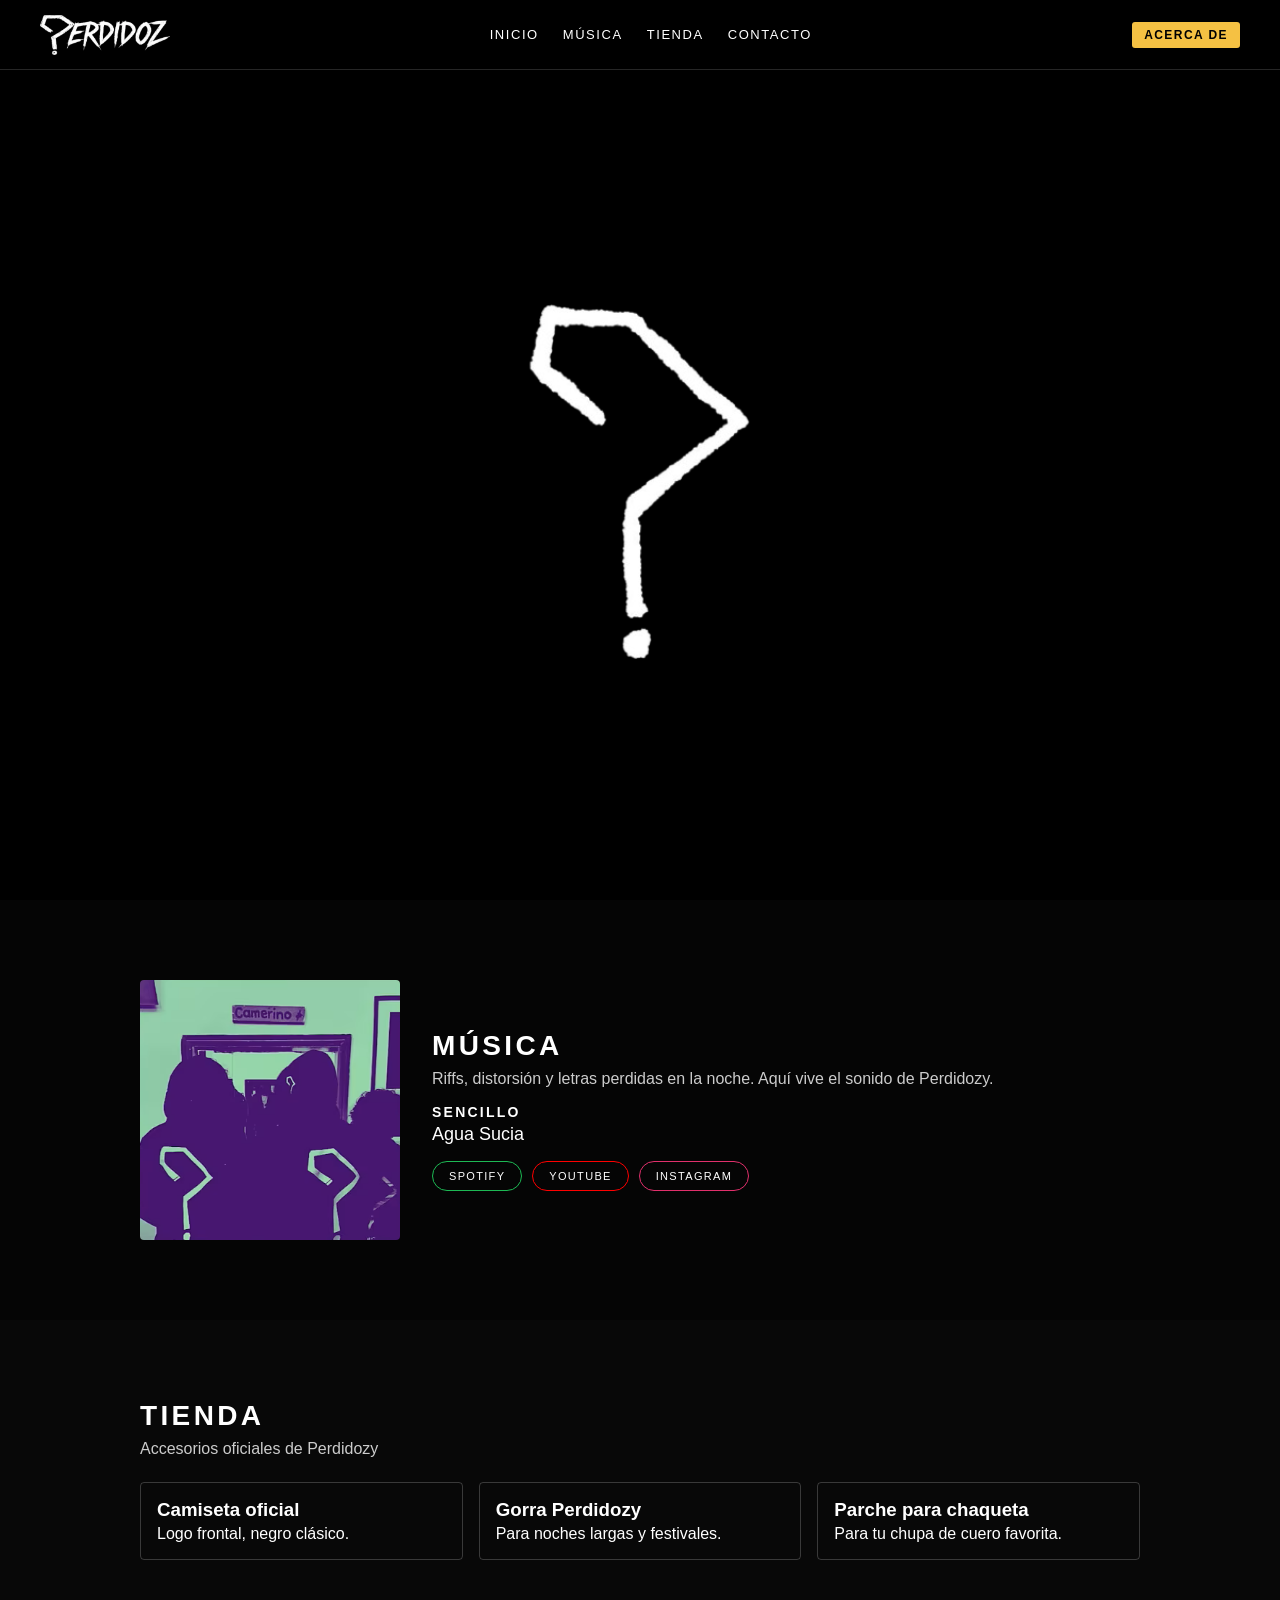
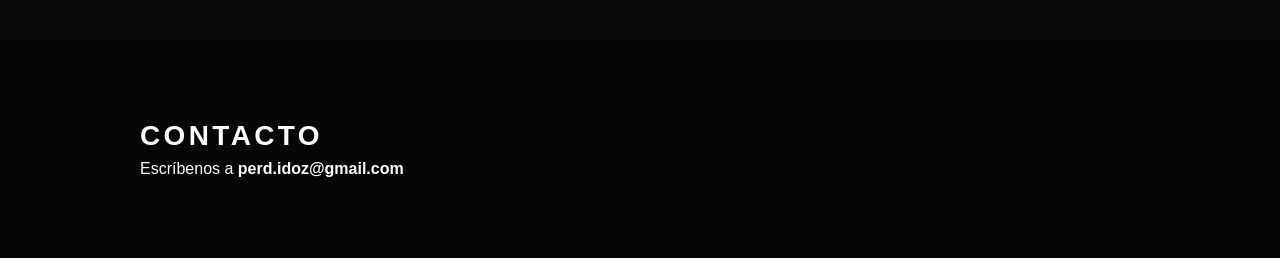
<file: Index.html>
<!DOCTYPE html>
<html lang="es">
  <head>
    <!-- Favicon -->
    <link rel="icon" type="image/png" href="LogoInvertido.png" />

    <meta charset="UTF-8" />
    <meta name="viewport" content="width=device-width, initial-scale=1.0" />
    <title>Perdidozy</title>

    <!-- CSS -->
    <link rel="stylesheet" href="Assets/Estilos.css" />
  </head>

  <body>
    <!-- HEADER -->
    <header class="main-header">
      <div class="logotipo">
        <img src="Logotipo.png" alt="Logo Perdidozy" />
      </div>

      <nav class="main-nav">
        <a href="#inicio">Inicio</a>
        <a href="#musica">Música</a>
        <a href="#tienda">Tienda</a>
        <a href="#contacto">Contacto</a>
      </nav>

      <div class="header-actions">
        <a href="#acerca" class="header-button">Acerca de</a>
      </div>
    </header>

    <!-- HERO -->
    <main id="inicio" class="hero-inicio">
      <img src="Logo.png" alt="Logo Perdidozy grande" class="hero-logo" />
    </main>

    <!-- MÚSICA -->
    <section id="musica" class="section musica-section">
      <div class="section-inner musica-layout">
        <div class="musica-cover"></div>

        <div class="musica-info">
          <h2>Música</h2>

          <p class="musica-tagline">
            Riffs, distorsión y letras perdidas en la noche. Aquí vive el sonido
            de Perdidozy.
          </p>

          <div class="musica-highlight">
            <h3>Sencillo</h3>
            <p class="musica-track">Agua Sucia</p>
          </div>

          <div class="musica-links">
            <a href="#" class="pill pill-spotify">Spotify</a>
            <a href="#" class="pill pill-youtube">YouTube</a>
            <a href="#" class="pill pill-instagram">Instagram</a>
          </div>
        </div>
      </div>
    </section>

    <!-- TIENDA -->
    <section id="tienda" class="section tienda-section">
      <div class="section-inner tienda-layout">
        <div class="tienda-info">
          <h2>Tienda</h2>
          <p class="tienda-tagline">
            Accesorios oficiales de Perdidozy
          </p>
        </div>

        <div class="tienda-grid">
          <article class="tienda-item">
            <h3>Camiseta oficial</h3>
            <p>Logo frontal, negro clásico.</p>
          </article>

          <article class="tienda-item">
            <h3>Gorra Perdidozy</h3>
            <p>Para noches largas y festivales.</p>
          </article>

          <article class="tienda-item">
            <h3>Parche para chaqueta</h3>
            <p>Para tu chupa de cuero favorita.</p>
          </article>
        </div>
      </div>
    </section>

    <!-- CONTACTO -->
    <section id="contacto" class="section contacto-section">
      <div class="section-inner contacto-layout">
        <div class="contacto-info">
          <h2>Contacto</h2>

          <p>
            Escríbenos a
            <strong>perd.idoz@gmail.com</strong>
          </p>
        </div>
      </div>
    </section>

    <!-- AUDIO -->
    <audio
      id="bg-music"
      src="/MusicaDeFondo/AGUA SUCIA - DEMO.mp3"
      autoplay
      loop
    ></audio>

    <!-- JS -->
    <script src="Assets/Lenguaje.js"></script>
  </body>
</html>
</file>
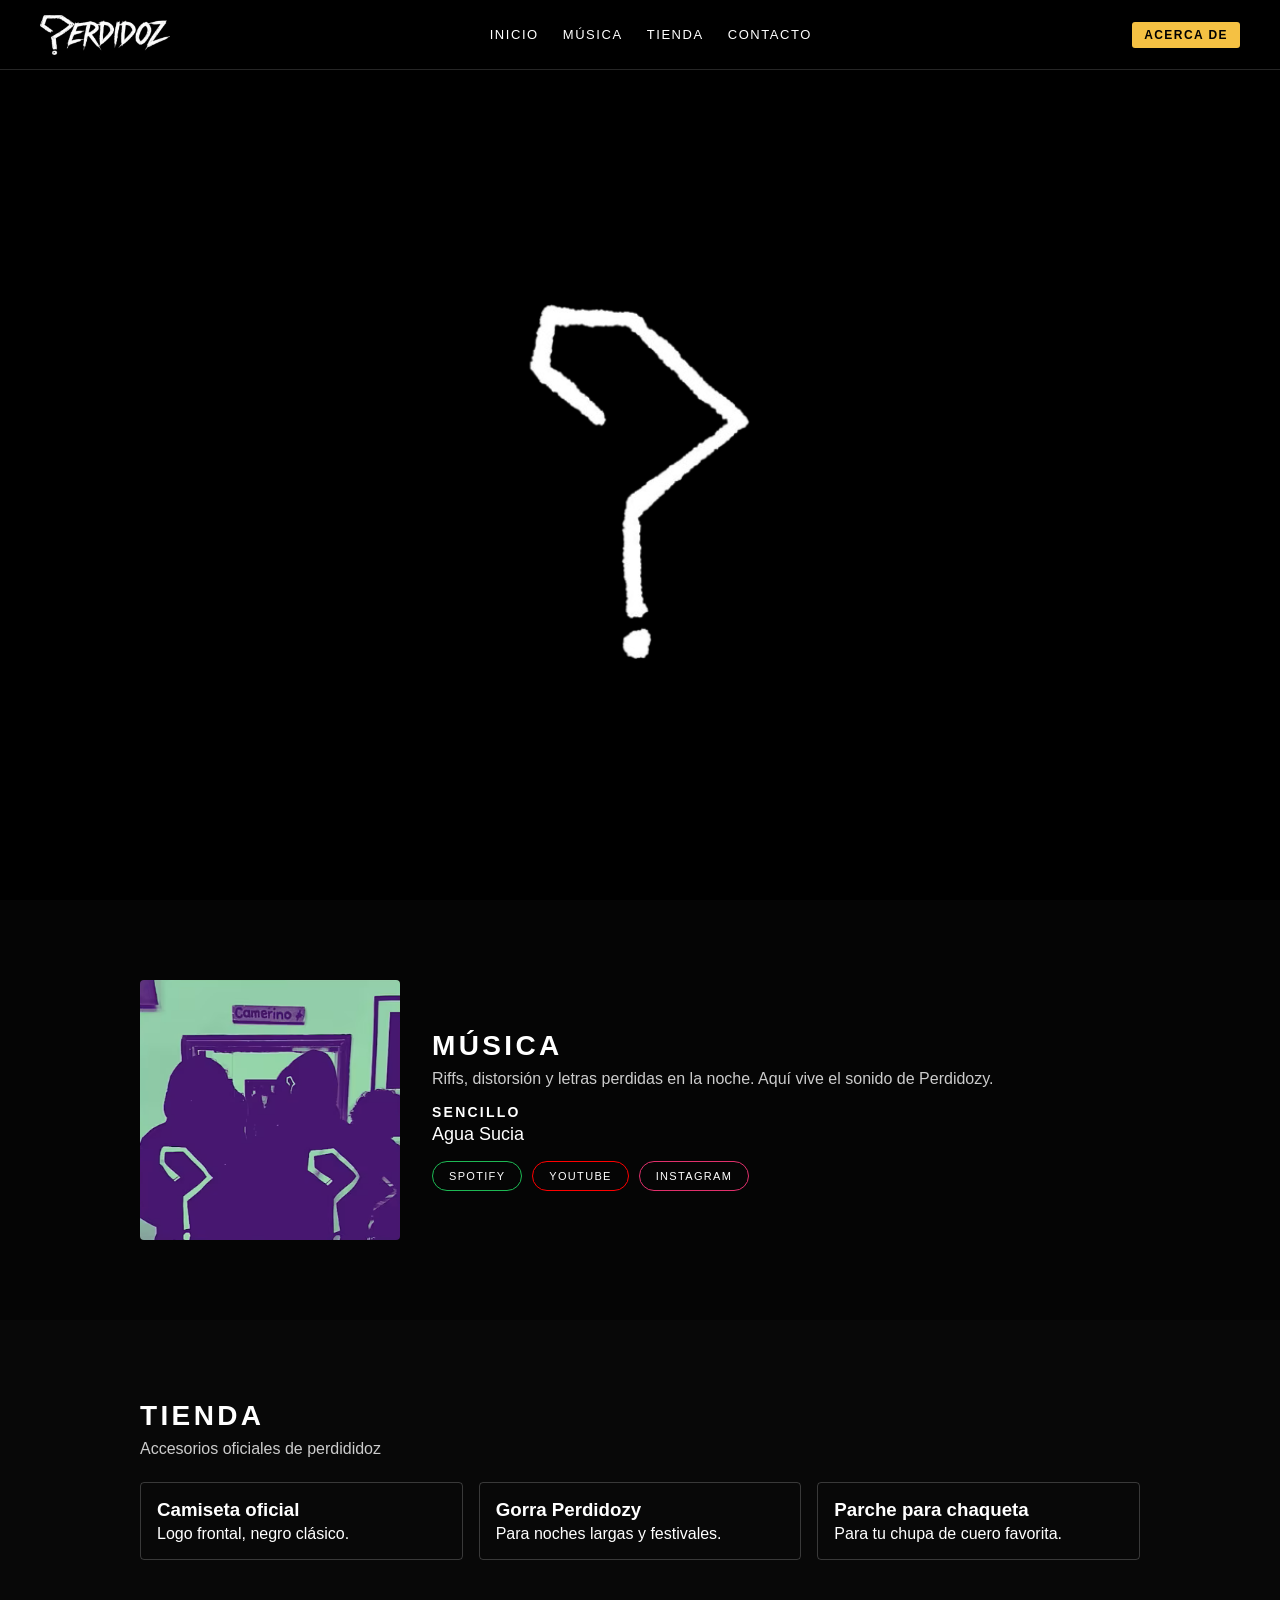
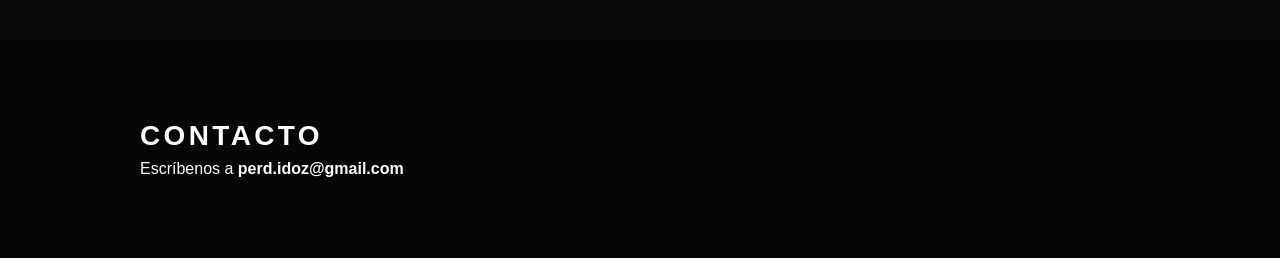
<file: Assets/Index.html>
<!DOCTYPE html>
<html lang="es">
  <head>
    <link rel="icon" type="image/png" href="/LogoInvertido.png" />
    <meta charset="UTF-8" />
    <meta name="viewport" content="width=device-width, initial-scale=1.0" />
    <title>Perdidozy</title>
    <link rel="stylesheet" href="Estilos.css" />
  </head>
  <body>
    <header class="main-header">
      <div class="logotipo">
        <img src="/Logotipo.png" alt="Logo Perdidozy" />
      </div>
      <nav class="main-nav">
        <a href="#inicio">Inicio</a>
        <a href="#musica">Música</a>
        <a href="#tienda">Tienda</a>
        <a href="#contacto">Contacto</a>
      </nav>
      <div class="header-actions">
        <a href="#acerca" class="header-button">Acerca de</a>
      </div>
    </header>

    <main id="inicio" class="hero-inicio">
      <img src="/Logo.png" alt="Logo Perdidozy grande" class="hero-logo" />
    </main>

    <!-- Sección MÚSICA -->
    <section id="musica" class="section musica-section">
      <div class="section-inner musica-layout">
        <div class="musica-cover"></div>
        <div class="musica-info">
          <h2>Música</h2>
          <p class="musica-tagline">
            Riffs, distorsión y letras perdidas en la noche. Aquí vive el sonido
            de Perdidozy.
          </p>

          <div class="musica-highlight">
            <h3>Sencillo</h3>
            <p class="musica-track">Agua Sucia</p>
          </div>

          <div class="musica-links">
            <a href="#" class="pill pill-spotify">Spotify</a>
            <a href="#" class="pill pill-youtube">YouTube</a>
            <a href="#" class="pill pill-instagram">Instagram</a>
          </div>
        </div>
      </div>
    </section>

    <!-- Sección TIENDA -->
    <section id="tienda" class="section tienda-section">
      <div class="section-inner tienda-layout">
        <div class="tienda-info">
          <h2>Tienda</h2>
          <p class="tienda-tagline">
            Accesorios oficiales de perdididoz
          </p>
        </div>
        <div class="tienda-grid">
          <article class="tienda-item">
            <h3>Camiseta oficial</h3>
            <p>Logo frontal, negro clásico.</p>
          </article>
          <article class="tienda-item">
            <h3>Gorra Perdidozy</h3>
            <p>Para noches largas y festivales.</p>
          </article>
          <article class="tienda-item">
            <h3>Parche para chaqueta</h3>
            <p>Para tu chupa de cuero favorita.</p>
          </article>
        </div>
      </div>
    </section>

    <!-- Sección CONTACTO -->
    <section id="contacto" class="section contacto-section">
      <div class="section-inner contacto-layout">
        <div class="contacto-info">
          <h2>Contacto</h2>
          <p class="contacto-tagline">
          </p>
          <p>
            Escríbenos a
            <strong>perd.idoz@gmail.com</strong>
            
          </p>
        </div>
      </div>
    </section>

    <audio
      id="bg-music"
      src="/MusicaDeFondo/AGUA SUCIA - DEMO.mp3"
      autoplay
      loop
    ></audio>

    <script src="Lenguaje.js"></script>
  </body>
</html>
</file>
<file: Assets/Estilos.css>
/* Reset básico */
* {
    margin: 0;
    padding: 0;
    box-sizing: border-box;
}

/* Fondo general */
html {
    scroll-behavior: smooth;
}

body {
    background-color: black;
    font-family: Arial, sans-serif;
    color: #ffffff;
}

/* Sección principal con logo centrado */
.hero-inicio {
    min-height: 100vh;
    display: flex;
    align-items: center;
    justify-content: center;
    padding-top: 70px; /* altura del header fijo */
}

.hero-logo {
    max-width: 60%;
    height: auto;
}

/* Secciones inferiores (Música, Tienda, Contacto) */
.section {
    padding: 80px 40px;
}

.section-inner {
    max-width: 1000px;
    margin: 0 auto;
}

/* MÚSICA */
.musica-section {
    background-color: #050505;
}

.musica-layout {
    display: flex;
    gap: 32px;
    align-items: center;
}

.musica-cover {
    width: 260px;
    height: 260px;
    border-radius: 4px;
    background-image: url("/Alb.png");
    background-size: cover;
    background-position: center;
    background-repeat: no-repeat;
}

.musica-info h2 {
    font-size: 28px;
    margin-bottom: 8px;
    text-transform: uppercase;
    letter-spacing: 0.12em;
}

.musica-tagline {
    margin-bottom: 16px;
    color: #cccccc;
}

.musica-highlight h3 {
    font-size: 14px;
    text-transform: uppercase;
    letter-spacing: 0.16em;
    margin-bottom: 4px;
}

.musica-track {
    font-size: 18px;
    margin-bottom: 16px;
}

.musica-links {
    display: flex;
    flex-wrap: wrap;
    gap: 10px;
}

.pill {
    padding: 8px 16px;
    border-radius: 20px;
    border: 1px solid #f5c143;
    text-transform: uppercase;
    letter-spacing: 0.12em;
    font-size: 11px;
    text-decoration: none;
    color: #ffffff;
}

.pill-spotify { border-color: #1db954; }
.pill-youtube { border-color: #ff0000; }
.pill-instagram { border-color: #e1306c; }

.pill:hover {
    background-color: #ffffff;
    color: #000000;
}

/* TIENDA */
.tienda-section {
    background-color: #080808;
}

.tienda-layout {
    display: flex;
    flex-direction: column;
    gap: 24px;
}

.tienda-info h2 {
    font-size: 28px;
    text-transform: uppercase;
    letter-spacing: 0.12em;
    margin-bottom: 8px;
}

.tienda-tagline {
    color: #cccccc;
}

.tienda-grid {
    display: grid;
    grid-template-columns: repeat(auto-fit, minmax(220px, 1fr));
    gap: 16px;
}

.tienda-item {
    border: 1px solid rgba(255, 255, 255, 0.2);
    padding: 16px;
    border-radius: 4px;
}

.tienda-item h3 {
    margin-bottom: 4px;
}

/* CONTACTO */
.contacto-section {
    background-color: #050505;
}

.contacto-info h2 {
    font-size: 28px;
    text-transform: uppercase;
    letter-spacing: 0.12em;
    margin-bottom: 8px;
}

.contacto-tagline {
    color: #cccccc;
    margin-bottom: 8px;
}

/* Header principal tipo banda rock */
.main-header {
    position: fixed;
    top: 0;
    left: 0;
    right: 0;
    height: 70px;
    background-color: black;
    display: flex;
    align-items: center;
    justify-content: space-between;
    padding: 0 40px;
    border-bottom: 1px solid rgba(255, 255, 255, 0.15);
    z-index: 10;
}

/* Logo */
.logotipo img {
    height: 40px;
    width: auto;
    display: block;
}

/* Menú central */
.main-nav {
    display: flex;
    gap: 24px;
    text-transform: uppercase;
    font-size: 13px;
    letter-spacing: 0.12em;
}

.main-nav a {
    color: #ffffff;
    text-decoration: none;
}

.main-nav a:hover {
    color: #840d0d;
}

/* Acceso / Unirse a la derecha */
.header-actions {
    display: flex;
    align-items: center;
    gap: 12px;
    font-size: 12px;
    text-transform: uppercase;
    letter-spacing: 0.12em;
}

.header-link {
    color: #ffffff;
    text-decoration: none;
}

.header-button {
    padding: 6px 12px;
    border-radius: 3px;
    background-color: #f5c143;
    color: #000;
    text-decoration: none;
    font-weight: bold;
}

.header-button:hover {
    background-color: #ffd45c;
}
</file>
